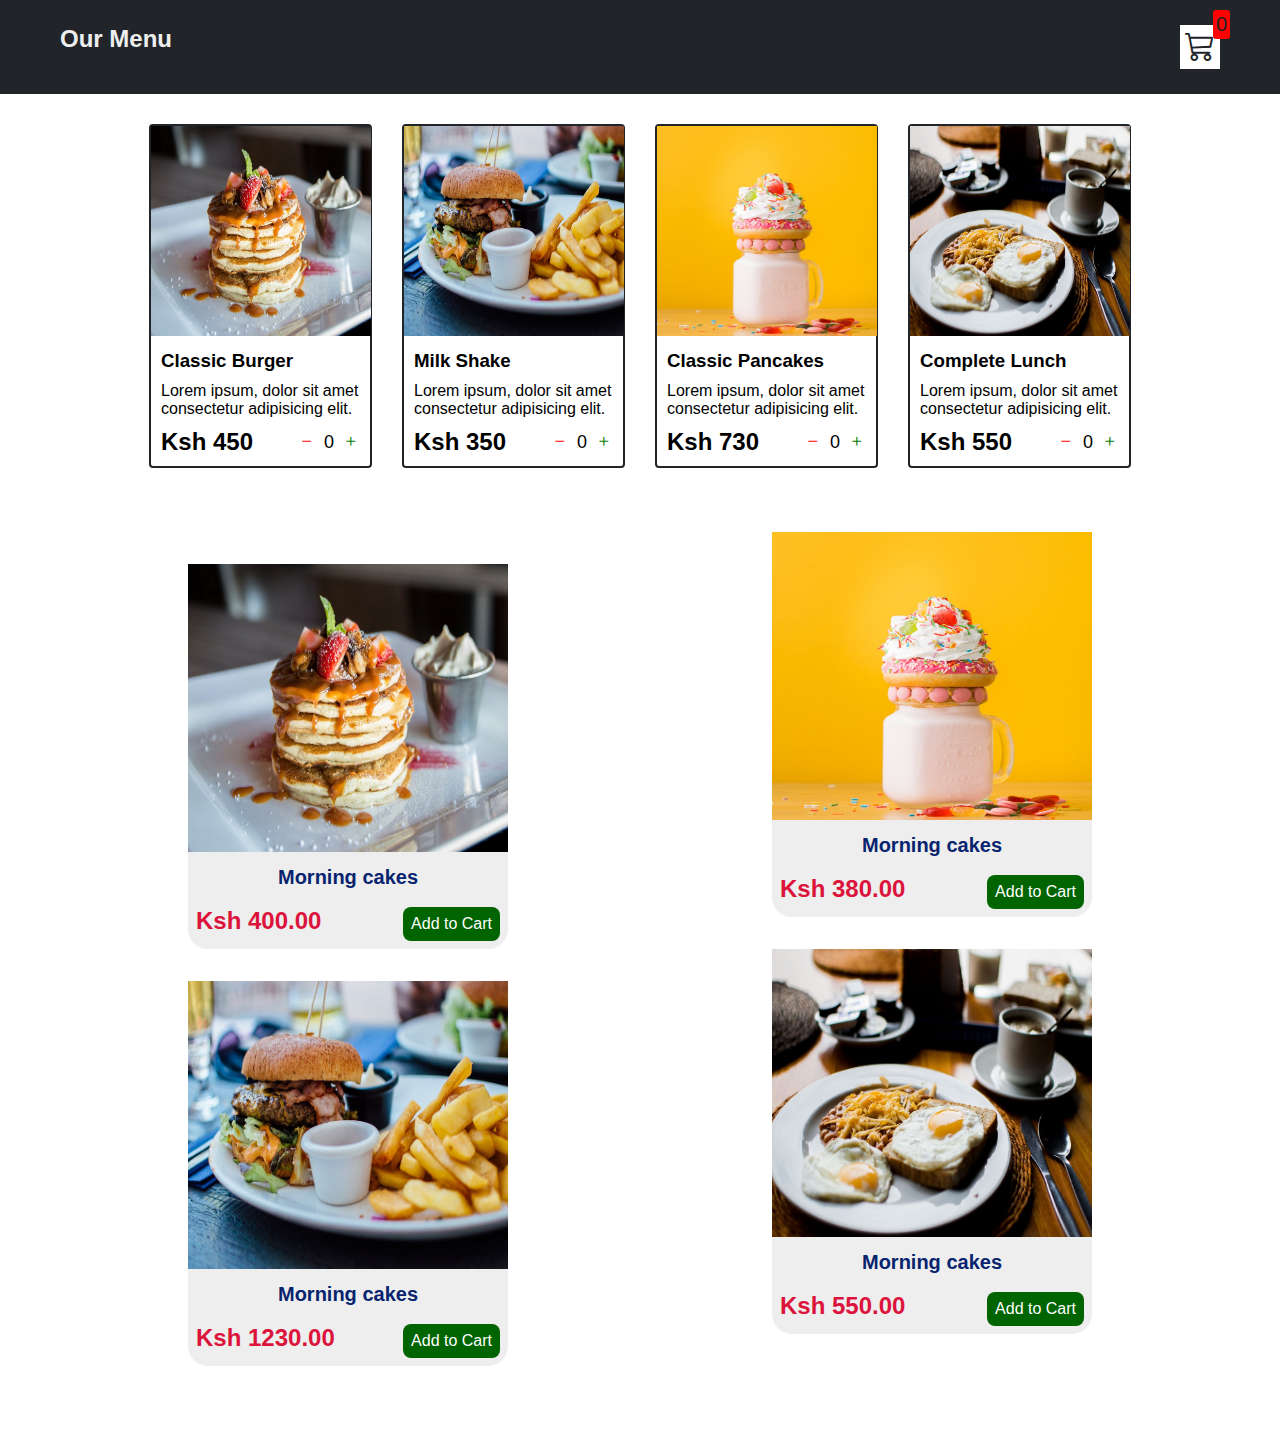
<file: index.html>
<!DOCTYPE html>
<html lang="en">
<head>
    <meta charset="UTF-8">
    <meta name="viewport" content="width=device-width, initial-scale=1.0">
    <title>shopping</title>
    <link rel="stylesheet" href="index.css">
    <link rel="stylesheet" href="https://cdn.jsdelivr.net/npm/bootstrap-icons@1.11.1/font/bootstrap-icons.css">
    <script src="main.js" async></script>
   
</head>
<body>
    <div class="header" id="header">
        <h2>Our Menu</h2>
        <div class="cart">
            <i class="bi bi-cart3"></i>
            <div id="cart-amount" class="cart-amount">0</div>
        </div>
    </div>

    <div class="shop" id="shop">
         
    </div>





    <div class="container" id="container">
        <div class="card" id="card">
            <img src="images/item-1.jpeg" alt="">
           
                <div class="details">
                    <p>Morning cakes</p>
                   
                </div>
                <div class="info">
                    <span class="price">Ksh 400.00
                     </span>
                    <button class="addcart">Add to Cart</button>
                </div>
            </div>
            <div class="card" id="card">
                <img src="images/item-2.jpeg" alt="">
               
                    <div class="details">
                        <p>Morning cakes</p>
                        
                    </div>
                    <div class="info">
                        <span class="price">Ksh 1230.00
                         </span>
                        <button class="addcart">Add to Cart</button>
                    </div>
                </div>
                <div class="card" id="card">
                    <img src="images/item-3.jpeg" alt="">
                   
                        <div class="details">
                            <p>Morning cakes</p>
                           
                        </div>
                        <div class="info">
                            <span class="price">Ksh 380.00
                             </span>
                            <button class="addcart">Add to Cart</button>
                        </div>
                    </div>
                    <div class="card" id="card">
                        <img src="images/item-4.jpeg" alt="">
                       
                            <div class="details">
                                <p>Morning cakes</p>
                                
                            </div>
                            <div class="info">
                                <span class="price">Ksh 550.00</span>
                                 
                                <button class="addcart">Add to Cart</button>
                            </div>
                        </div>
                
            
        </div>

        
        
    
</body>
</html>
</file>
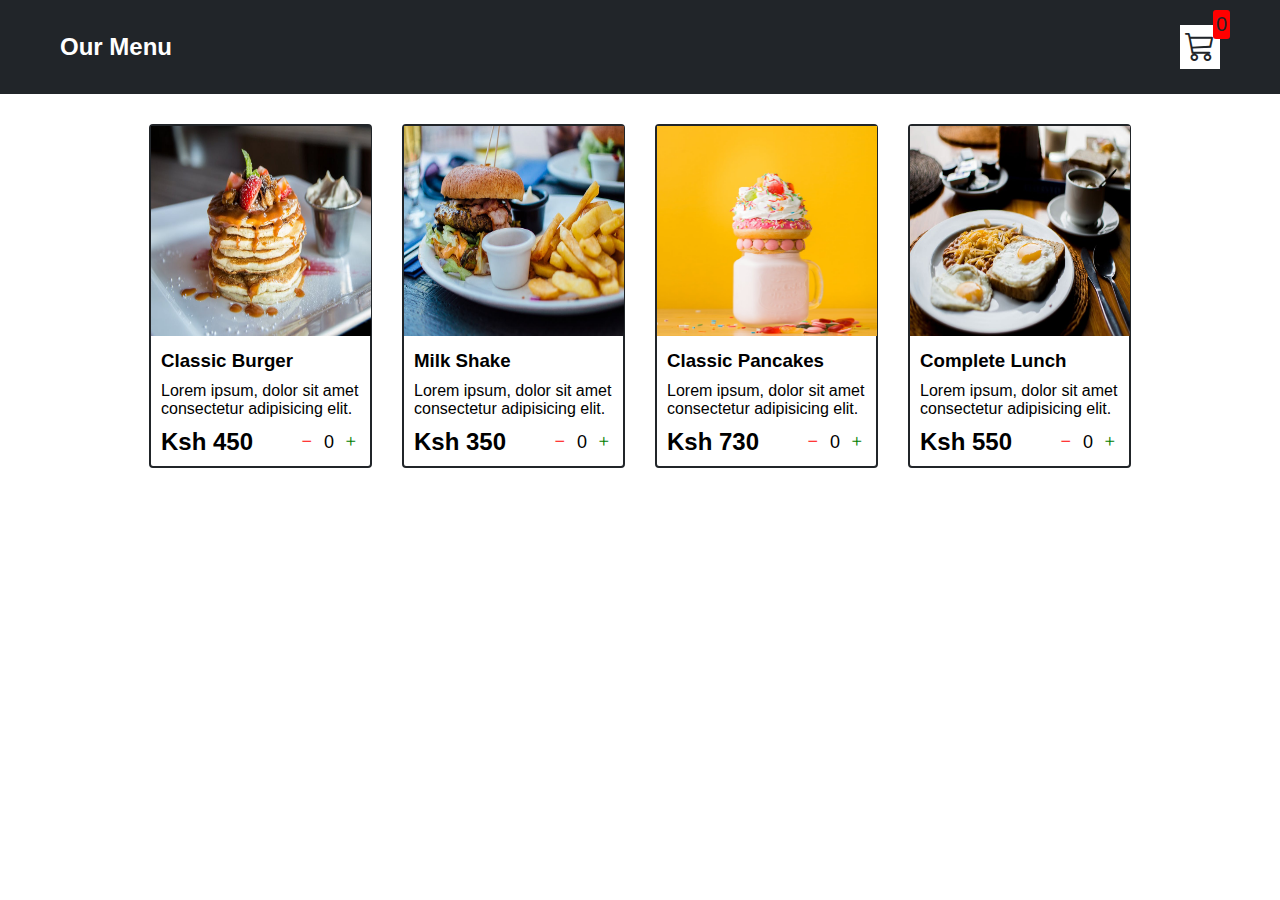
<file: src/index.html>
<!DOCTYPE html>
<html lang="en">
<head>
    <meta charset="UTF-8">
    <meta name="viewport" content="width=device-width, initial-scale=1.0">
    <title>shopping</title>
    <link rel="stylesheet" href="/src/index.css">
    <link rel="stylesheet" href="https://cdn.jsdelivr.net/npm/bootstrap-icons@1.11.1/font/bootstrap-icons.css">
    <script src="/src/main.js" async></script>
   
</head>
<body>
    <div class="header" id="header">
        <a href="index.html">
            <h2>Our Menu</h2>
        </a>
        <a href="cart.html">
            <div class="cart">
                <i class="bi bi-cart3"></i>
                <div id="cart-amount" class="cart-amount">0</div>
            </div>
        </a>
        
    </div>

    <div class="shop" id="shop">
         
    </div>




<!-- 
    <div class="container" id="container">
        <div class="card" id="card">
            <img src="images/item-1.jpeg" alt="">
           
                <div class="details">
                    <p>Morning cakes</p>
                   
                </div>
                <div class="info">
                    <span class="price">Ksh 400.00
                     </span>
                    <button class="addcart">Add to Cart</button>
                </div>
            </div>
            <div class="card" id="card">
                <img src="images/item-2.jpeg" alt="">
               
                    <div class="details">
                        <p>Morning cakes</p>
                        
                    </div>
                    <div class="info">
                        <span class="price">Ksh 1230.00
                         </span>
                        <button class="addcart">Add to Cart</button>
                    </div>
                </div>
                <div class="card" id="card">
                    <img src="images/item-3.jpeg" alt="">
                   
                        <div class="details">
                            <p>Morning cakes</p>
                           
                        </div>
                        <div class="info">
                            <span class="price">Ksh 380.00
                             </span>
                            <button class="addcart">Add to Cart</button>
                        </div>
                    </div>
                    <div class="card" id="card">
                        <img src="images/item-4.jpeg" alt="">
                       
                            <div class="details">
                                <p>Morning cakes</p>
                                
                            </div>
                            <div class="info">
                                <span class="price">Ksh 550.00</span>
                                 
                                <button class="addcart">Add to Cart</button>
                            </div>
                        </div>
                
            
        </div> -->

        
        
    <script src="/src/data.js"></script>
</body>
</html>
</file>
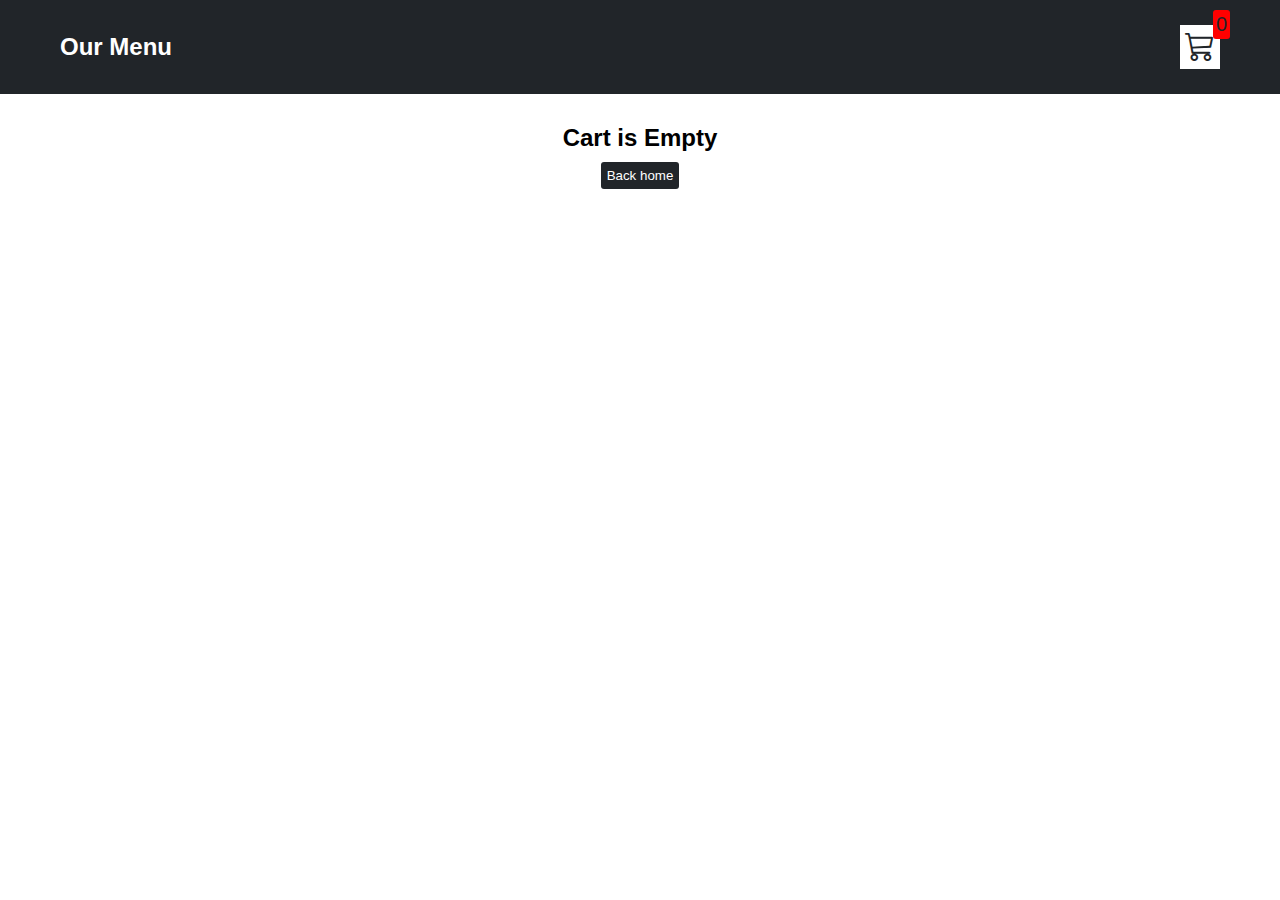
<file: src/cart.html>
<!DOCTYPE html>
<html lang="en">
<head>
    <meta charset="UTF-8">
    <meta name="viewport" content="width=device-width, initial-scale=1.0">
    <title>Document</title>
    <link rel="stylesheet" href="/src/index.css">
    <link rel="stylesheet" href="https://cdn.jsdelivr.net/npm/bootstrap-icons@1.11.1/font/bootstrap-icons.css">
    <script src="/src/main.js" async></script>
   
</head>
<body>
    <div class="header" id="header">
        <a href="index.html">
            <h2>Our Menu</h2>
        </a>
        <a href="cart.html">
            <div class="cart">
                <i class="bi bi-cart3"></i>
                <div id="cart-amount" class="cart-amount">0</div>
            </div>
        </a>
        
    </div>

<div id="label" class="text-center">

</div>
<div class="shopping-cart" id="shopping-cart"></div>

    <script src="/src/data.js"></script>
    <script src="cart.js"></script>
</body>
</html>
</file>
<file: index.css>
*{
    padding: 0;
    margin: 0;
    box-sizing: border-box;
}
body{
    font-family: sans-serif;
}
i{
 cursor: pointer;   
}
/**
*! top header styles
**/
.header{
    display: flex;
    
    justify-content: space-between;
    background: #212529;
    color: #eee;
    padding: 25px 60px;
    margin-bottom: 30px;
    
}
.cart{
    background:#fff;
    color: #212529;
    padding: 5px;
    font-size: 30px;
    position: relative;
}
.cart-amount{
    padding: 3px;
    font-size: 20px;
    background-color:red;
    position: absolute;
    top: -15px;
    right: -10px;
    border-radius: 3px;
}
.shop{
    display: grid;
    grid-template-columns: repeat(4,223px);
    gap: 30px;
    justify-content: center;

}
@media (max-width: 1000px){
    .shop{
        grid-template-columns: repeat(2, 223px);
    }
}
@media (max-width: 500px){
    .shop{
        grid-template-columns: repeat(1, 223px);
    }
}
.item{
    border:2px solid #212529;
    border-radius: 4px;
}

.details{
    display: flex;
    flex-direction: column;
    padding: 10px;
    gap: 10px;
}
.price-quantity{
    display: flex;
    justify-content: space-between;
    align-items: center;
}
.buttons{
    display: flex;
    gap: 8px;
    font-size: 18px;
}

.bi-dash{
color: red;
}
.bi-plus{
    color: green;
}

.container{
    align-items: center;
    
    max-width: 100%;
    text-align: center;
    margin: 0px auto;
    columns: 2;
    padding: 4rem ;
    column-gap: 2;
    
}
.container .card{
    background: #eee;
    max-width: 100%;
    width:20rem ;
    margin: 2rem auto;
    border-bottom-left-radius: 20px;
    border-bottom-right-radius: 20px;
}
.container .card img{
    width: 20rem;
    height: 18rem;
    max-width: 100%;

}
.info{
    padding:  .5rem ;
  
    display: flex;
    justify-content: space-between;
    text-align: center;
}
.card .details{
    color: rgb(9, 36, 110);
    font-weight: 800;
    font-size: 20px;
}
.card .price{
    color: crimson;
    font-size: 24px;
    font-weight: bolder;
}
.card button{
    background: darkgreen;
    padding: .5rem;
    border-radius: .5rem;
    color: #fff;
    font-size: 1rem;
    border: none;
    cursor: pointer;
}


.carts{
    padding: 1rem 2rem;
    display: flex;
    justify-content: space-between;
    width: 80%;
   
    text-align: center;
    align-items: center;
}
</file>
<file: src/index.css>
*{
    padding: 0;
    margin: 0;
    box-sizing: border-box;
}
body{
    font-family: sans-serif;
}
i{
 cursor: pointer;   
}
a{
    text-decoration: none;
    color: #fff;
}
/**
*! top header styles
**/
.header{
    display: flex;
    align-items: center;
    justify-content: space-between;
    background: #212529;
    color: #eee;
    padding: 25px 60px;
    margin-bottom: 30px;
    
}
.cart{
    background:#fff;
    color: #212529;
    padding: 5px;
    font-size: 30px;
    position: relative;
}
.cart-amount{
    padding: 3px;
    font-size: 20px;
    background-color:red;
    position: absolute;
    top: -15px;
    right: -10px;
    border-radius: 3px;
}
.shop{
    display: grid;
    grid-template-columns: repeat(4,223px);
    gap: 30px;
    justify-content: center;

}
@media (max-width: 1000px){
    .shop{
        grid-template-columns: repeat(2, 223px);
    }
}
@media (max-width: 500px){
    .shop{
        grid-template-columns: repeat(1, 223px);
    }
}
.item{
    border:2px solid #212529;
    border-radius: 4px;
}

.details{
    display: flex;
    flex-direction: column;
    padding: 10px;
    gap: 10px;
}
.price-quantity{
    display: flex;
    justify-content: space-between;
    align-items: center;
}
.buttons{
    display: flex;
    gap: 8px;
    font-size: 18px;
}

.bi-dash{
color: red;
}
.bi-plus{
    color: green;
}

.container{
    align-items: center;
    
    max-width: 100%;
    text-align: center;
    margin: 0px auto;
    columns: 2;
    padding: 4rem ;
    column-gap: 2;
    
}
.container .card{
    background: #eee;
    max-width: 100%;
    width:20rem ;
    margin: 2rem auto;
    border-bottom-left-radius: 20px;
    border-bottom-right-radius: 20px;
}
.container .card img{
    width: 20rem;
    height: 18rem;
    max-width: 100%;

}
.info{
    padding:  .5rem ;
  
    display: flex;
    justify-content: space-between;
    text-align: center;
}
.card .details{
    color: rgb(9, 36, 110);
    font-weight: 800;
    font-size: 20px;
}
.card .price{
    color: crimson;
    font-size: 24px;
    font-weight: bolder;
}
.card button{
    background: darkgreen;
    padding: .5rem;
    border-radius: .5rem;
    color: #fff;
    font-size: 1rem;
    border: none;
    cursor: pointer;
}


.carts{
    padding: 1rem 2rem;
    display: flex;
    justify-content: space-between;
    width: 80%;
   
    text-align: center;
    align-items: center;
}

.text-center{
    text-align: center;
    margin-bottom: 20px;
}

.HomeBtn,
.checkout,
.removeall {
    background-color: #212529;
    color: #fff;
    border: none;
    padding: 6px;
    cursor: pointer;
    border-radius: 3px;
    margin-top: 10px;
}
.removeall{
    background-color: red;
}
.checkout{
    background-color: green;
}

.bi-x{
    color: red;
    font-weight: bold;
}

.shopping-cart{
   justify-content: center;
   display: grid; 
   gap: 15px;
   grid-template-columns: repeat(1, 370px);
}
.cart-item{
    border: 2px solid #555;
    border-radius: 5px;
    display: flex;
}

.title-price-x{
    width: 250px;
    display: flex;
    align-items: center;
    justify-content: space-between;
}
.title-price{
 display: flex;
 align-items: center;  
 gap: 5px; 
}
.cart-item-price{
    background-color: #212529;
    color: #fff;
    padding: 3px 6px;
    border-radius: 4px;
}
</file>
